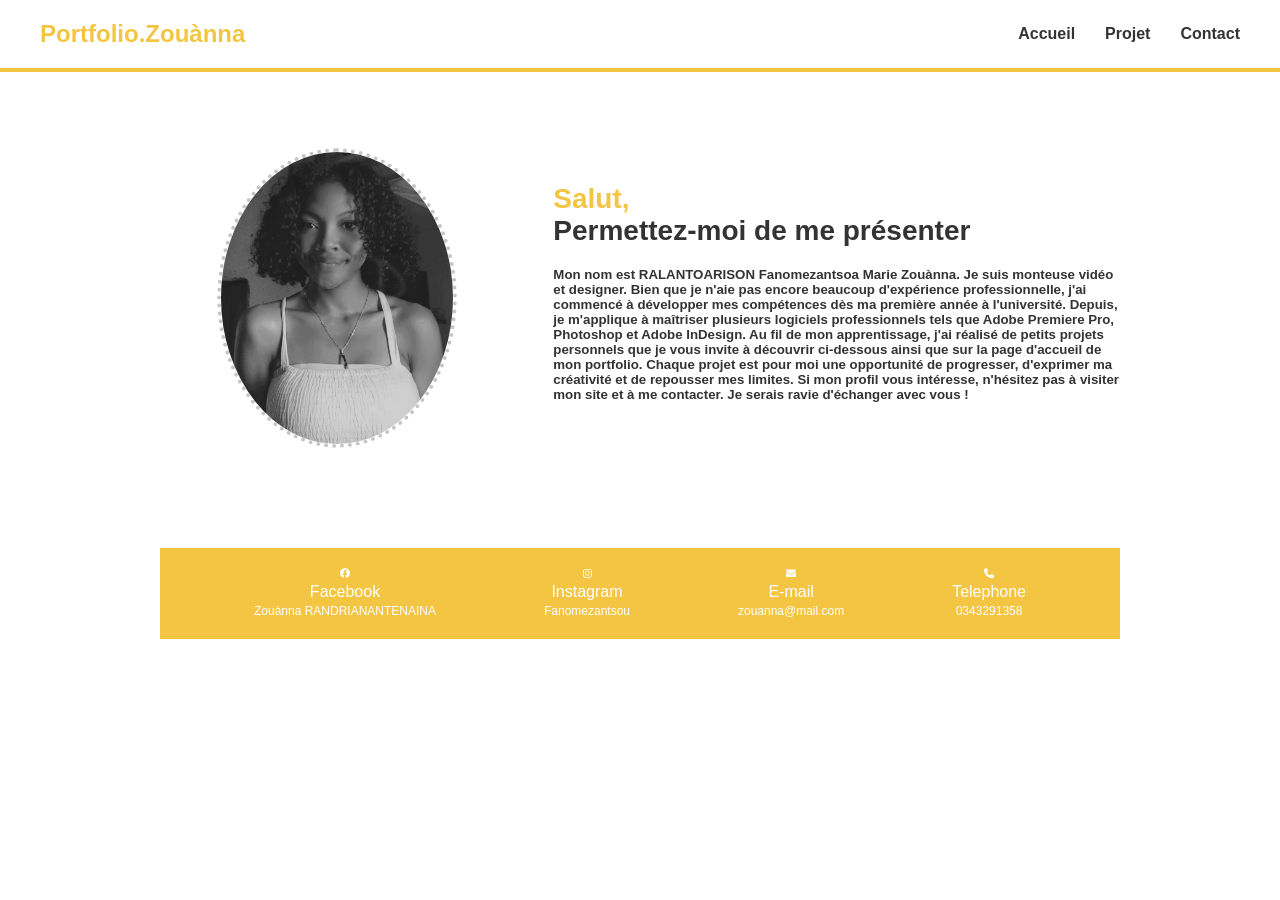
<file: index.html>
<!DOCTYPE html>
<html lang="en">
  <header>
  <div class="logo">Portfolio.Zouànna</div>
  <nav>
    <ul>
      <li><a href="Zouànna Accueil.html">Accueil</a></li>
      <li><a href="Zouànna photo.html">Projet</a></li>
      <li><a href="Zouànna conta.html">Contact</a></li>
    </ul>
  </nav>
</header>

<head>
  <meta charset="UTF-8" />
  <meta name="viewport" content="width=device-width, initial-scale=1.0"/>
  <title> Zouànna</title>
  <link rel="stylesheet" href="scc portfolio.css"/>
  <link rel="stylesheet" href="https://cdnjs.cloudflare.com/ajax/libs/font-awesome/6.4.0/css/all.min.css">
</head>
<body>
  <div class="container">
    <div class="intro">
      <div class="photo">
        <br></br>
        <img src="zouànna 123.jpg" alt="Profile photo">
      </div>
      <div class="content">
        <h1><span>Salut,</span><br>Permettez-moi de me présenter </h1>
        <div class="circles">
        </div>
        <p>
          <h5>Mon nom est RALANTOARISON Fanomezantsoa Marie Zouànna.
            Je suis monteuse vidéo et designer.
            Bien que je n'aie pas encore beaucoup d'expérience professionnelle, j'ai commencé à développer mes compétences dès ma première année à l'université.
            Depuis, je m'applique à maîtriser plusieurs logiciels professionnels tels que Adobe Premiere Pro, Photoshop et Adobe InDesign.
            
            Au fil de mon apprentissage, j'ai réalisé de petits projets personnels que je vous invite à découvrir ci-dessous ainsi que sur la page d'accueil de mon portfolio.
            Chaque projet est pour moi une opportunité de progresser, d'exprimer ma créativité et de repousser mes limites.
            
            Si mon profil vous intéresse, n'hésitez pas à visiter mon site et à me contacter.
            Je serais ravie d'échanger avec vous !
            </h5> </p>
            </div>
            <br></br>
          </p>
        </div>
        <br></br>
      </header>
    <footer class="footer">
      <div><i class="fab fa-facebook"></i> Facebook<br><span>Zouànna RANDRIANANTENAINA</span></div>
      <div><i class="fab fa-instagram"></i> Instagram<br><span>Fanomezantsou</span></div>
      <div><i class="fas fa-envelope"></i> E-mail<br><span>zouanna@mail.com</span></div>
      <div><i class="fas fa-phone"></i> Telephone<br><span>0343291358</span></div>
    </div>
  </div>
</footer>
</body>
</html>
</file>
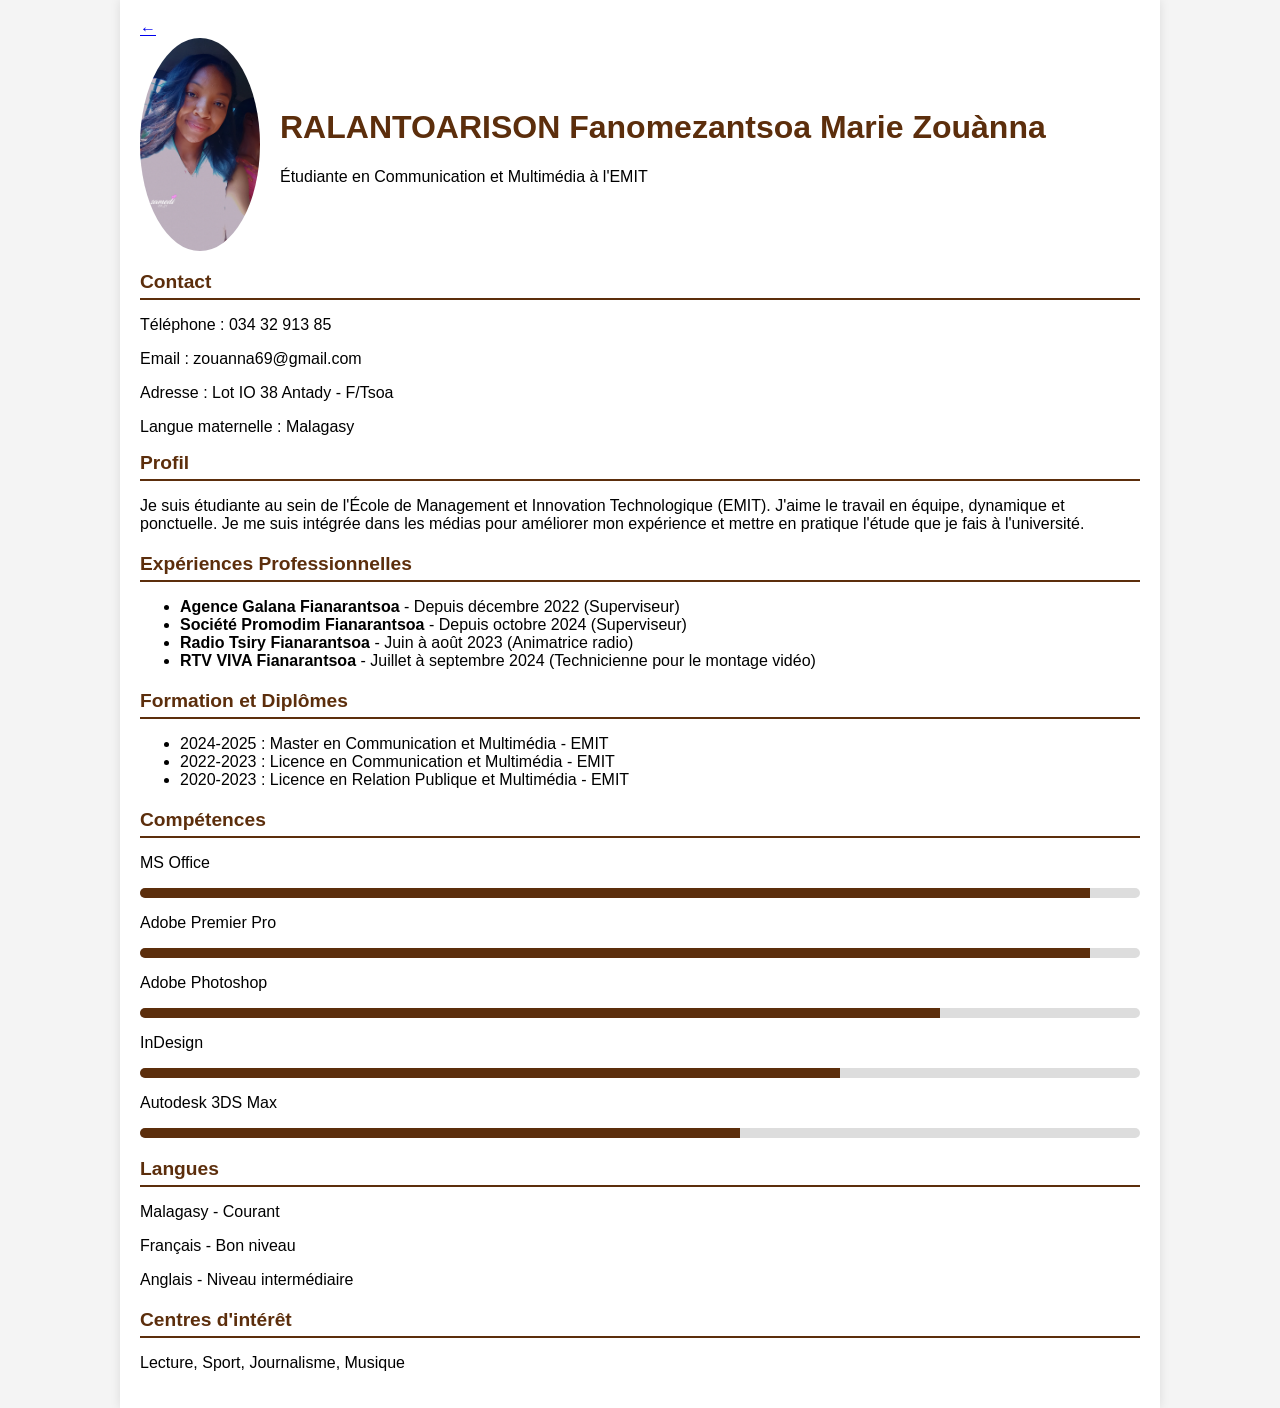
<file: Zouànna Accueil.html>
<!DOCTYPE html><html lang="fr">
<head>
  <meta charset="UTF-8">
  <meta name="viewport" content="width=device-width, initial-scale=1.0">
  <title>CV de Fanomezantsoa Marie Zouànna</title>
  <style>
    body {
      font-family: Arial, sans-serif;
      background-color: #f4f4f4;
      margin: 0;
      padding: 0;
    }
    .container {
      max-width: 1000px;
      margin: auto;
      background: white;
      padding: 20px;
      box-shadow: 0 0 10px rgba(0,0,0,0.1);
    }
    header {
      display: flex;
      align-items: center;
      gap: 20px;
    }
    header img {
      border-radius: 50%;
      width: 120px;
    }
    h1, h2 {
      color: #5c2e0c;
    }
    .contact, .languages, .skills, .experience, .education, .interests {
      margin-top: 20px;
    }
    .section-title {
      border-bottom: 2px solid #5c2e0c;
      margin-bottom: 10px;
      padding-bottom: 5px;
      font-size: 1.2em;
    }
    .progress {
      background: #ddd;
      border-radius: 20px;
      overflow: hidden;
      margin: 5px 0;
    }
    .progress-bar {
      background: #5c2e0c;
      height: 10px;
    }
    .back-arrow:hover {
      background-color: #d4d4d4;
    } 
  </style>
</head>
<body>
  <div class="container">
    <a href="index.html" class="back-arrow">&#8592</a>
    <header>
      <img src="Zouànna.jpg" alt="Photo de Zouànna">
      <div>
        <h1>RALANTOARISON Fanomezantsoa Marie Zouànna</h1>
        <p>Étudiante en Communication et Multimédia à l'EMIT</p>
      </div>
    </header><div class="contact">
  <h2 class="section-title">Contact</h2>
  <p>Téléphone : 034 32 913 85</p>
  <p>Email : zouanna69@gmail.com</p>
  <p>Adresse : Lot IO 38 Antady - F/Tsoa</p>
  <p>Langue maternelle : Malagasy</p>
</div>

<div class="profile">
  <h2 class="section-title">Profil</h2>
  <p>Je suis étudiante au sein de l'École de Management et Innovation Technologique (EMIT). J'aime le travail en équipe, dynamique et ponctuelle. Je me suis intégrée dans les médias pour améliorer mon expérience et mettre en pratique l'étude que je fais à l'université.</p>
</div>

<div class="experience">
  <h2 class="section-title">Expériences Professionnelles</h2>
  <ul>
    <li><strong>Agence Galana Fianarantsoa</strong> - Depuis décembre 2022 (Superviseur)</li>
    <li><strong>Société Promodim Fianarantsoa</strong> - Depuis octobre 2024 (Superviseur)</li>
    <li><strong>Radio Tsiry Fianarantsoa</strong> - Juin à août 2023 (Animatrice radio)</li>
    <li><strong>RTV VIVA Fianarantsoa</strong> - Juillet à septembre 2024 (Technicienne pour le montage vidéo)</li>
  </ul>
</div>

<div class="education">
  <h2 class="section-title">Formation et Diplômes</h2>
  <ul>
    <li>2024-2025 : Master en Communication et Multimédia - EMIT</li>
    <li>2022-2023 : Licence en Communication et Multimédia - EMIT</li>
    <li>2020-2023 : Licence en Relation Publique et Multimédia - EMIT</li>
  </ul>
</div>

<div class="skills">
  <h2 class="section-title">Compétences</h2>
  <p>MS Office</p>
  <div class="progress"><div class="progress-bar" style="width: 95%"></div></div>
  <p>Adobe Premier Pro</p>
  <div class="progress"><div class="progress-bar" style="width: 95%"></div></div>
  <p>Adobe Photoshop</p>
  <div class="progress"><div class="progress-bar" style="width: 80%"></div></div>
  <p>InDesign</p>
  <div class="progress"><div class="progress-bar" style="width: 70%"></div></div>
  <p>Autodesk 3DS Max</p>
  <div class="progress"><div class="progress-bar" style="width: 60%"></div></div>
</div>

<div class="languages">
  <h2 class="section-title">Langues</h2>
  <p>Malagasy - Courant</p>
  <p>Français - Bon niveau</p>
  <p>Anglais - Niveau intermédiaire</p>
</div>

<div class="interests">
  <h2 class="section-title">Centres d'intérêt</h2>
  <p>Lecture, Sport, Journalisme, Musique</p>
</div>

  </div>
</body>
</html>
</file>
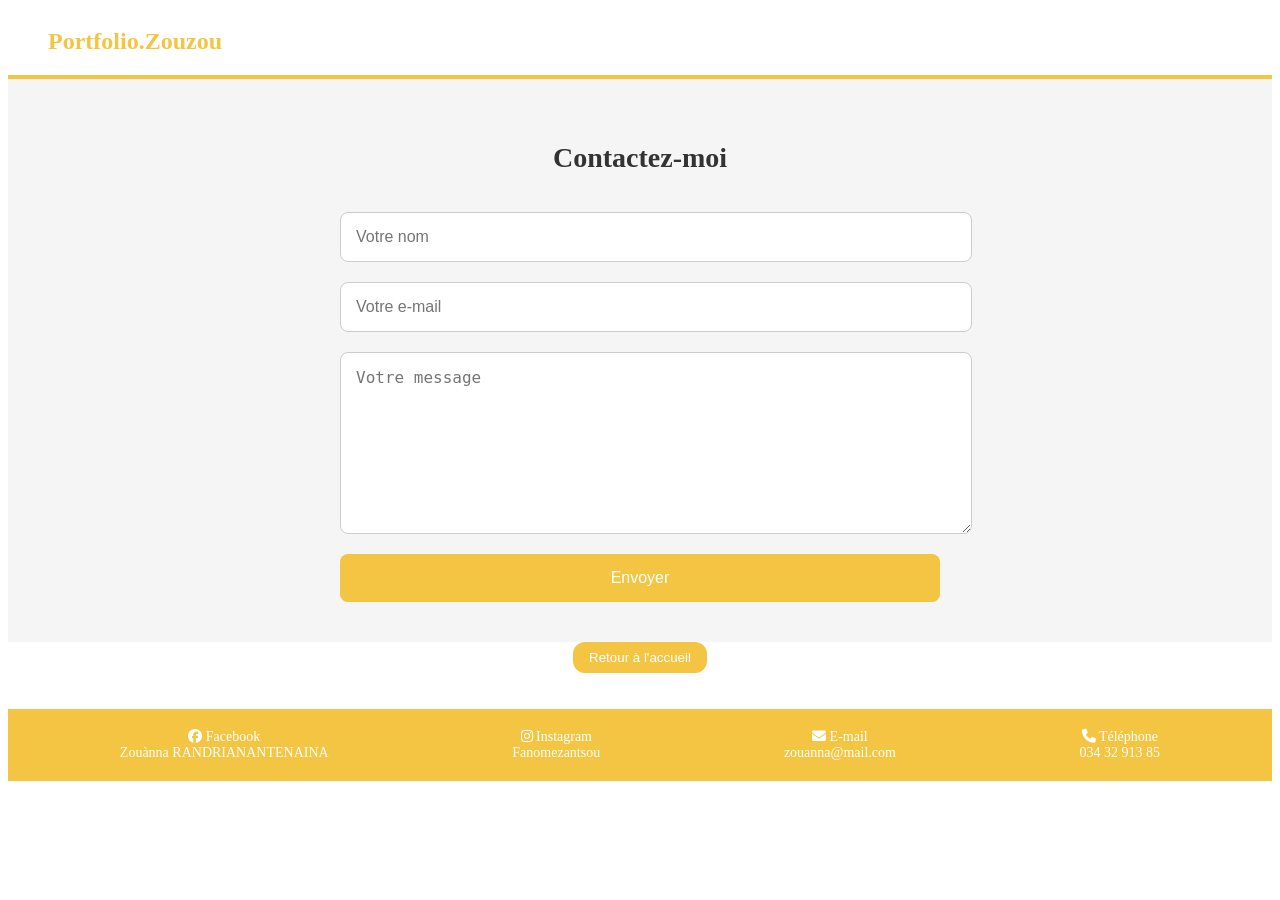
<file: Zouànna conta.html>
<!DOCTYPE html>
<html lang="fr">
<head>
  <meta charset="UTF-8">
  <meta name="viewport" content="width=device-width, initial-scale=1.0">
  <title> Portfolio.Zouànna</title>
  <link rel="stylesheet" href="https://cdnjs.cloudflare.com/ajax/libs/font-awesome/6.4.0/css/all.min.css">
  <link rel="stylesheet" href="Zouànna contact.css"> <!-- Ton fichier CSS -->
</head>
<body>

<header>
  <div class="logo">Portfolio.Zouzou</div>
  <nav>

  </nav>
</header>

<section class="contact-section">
  <h2>Contactez-moi</h2>
  <a href="" class="back-to-top"><i class="fas fa-arrox-up"></i> </a>
  <form class="contact-form" action="mailto:zouanna@mail.com" method="post" enctype="text/plain">
    <input type="text" name="nom" placeholder="Votre nom" required>
    <input type="email" name="email" placeholder="Votre e-mail" required>
    <textarea name="message" placeholder="Votre message" required></textarea>
    <button type="submit">Envoyer</button>
  </form>
</section>
   
</div>
<footer>
  <a href="index.html">
    <center><button>Retour à l'accueil</button></center>
  </a>
</footer>
<br></br>
<footer class="footer">
    <div><i class="fab fa-facebook"></i> Facebook<br><span>Zouànna RANDRIANANTENAINA</span></div>
    <div><i class="fab fa-instagram"></i> Instagram<br><span>Fanomezantsou</span></div>
    <div><i class="fas fa-envelope"></i> E-mail<br><span>zouanna@mail.com</span></div>
    <div><i class="fas fa-phone"></i> Téléphone<br><span>034 32 913 85</span></div>
  </footer>
  
  </div>
</footer>

</body>
</html>
</file>
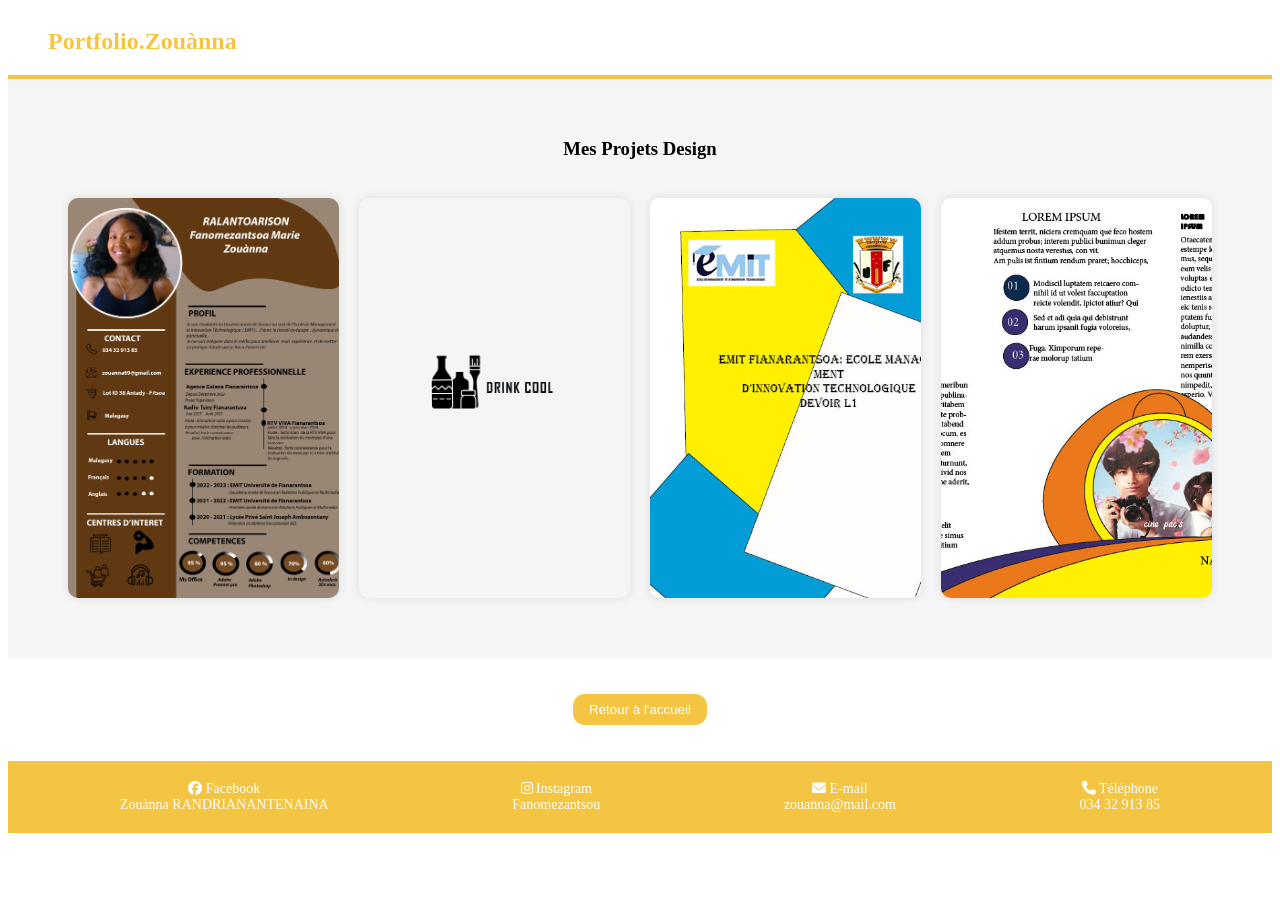
<file: Zouànna photo.html>
<!DOCTYPE html>
<html lang="fr">
<head>
  <meta charset="UTF-8">
  <meta name="viewport" content="width=device-width, initial-scale=1.0">
  <title>Portfolio Photo</title>
  <link rel="stylesheet" href="Zouànna photo.css"> <!-- Ton fichier CSS principal -->
  <link rel="stylesheet" href="https://cdnjs.cloudflare.com/ajax/libs/font-awesome/6.4.0/css/all.min.css">
</head>
<body>

<header>
  <div class="logo">Portfolio.Zouànna</div>
  <nav>
    
  </nav>
</header>

<section class="projects">
  <h3>Mes Projets Design</h3>
  <div class="photo-grid">
    <img src="zouànna.png" alt="Photo 1">
    <img src="Zouànna (2).png" alt="Photo 2">
    <img src="Zouànna (3).jpg" alt="Photo 3">
    <img src=" Zouànna (2).jpg" alt="Photo 4">
  </div>
</section>
<a href="index.html">
    <br></br>
    <center><button>Retour à l'accueil</button></center>
  </a>
  <br></br>
<footer class="footer">
  <div><i class="fab fa-facebook"></i> Facebook<br><span>Zouànna RANDRIANANTENAINA</span></div>
  <div><i class="fab fa-instagram"></i> Instagram<br><span>Fanomezantsou</span></div>
  <div><i class="fas fa-envelope"></i> E-mail<br><span>zouanna@mail.com</span></div>
  <div><i class="fas fa-phone"></i> Téléphone<br><span>034 32 913 85</span></div>
</footer>

</body>
</html>
</file>
<file: scc portfolio.css>
header {
  background-color: white;
  display: flex;
  justify-content: space-between;
  align-items: center;
  padding: 20px 40px;
  border-bottom: 4px solid #f4c542;
  position: sticky;
  top: 0;
  z-index: 700;
}
.ligne header,.ligne footer{
  width: 100%;
  height: 3px;
  background-color: orange;
  margin: 0;
  padding: 0;
}

.logo {
  font-size: 24px;
  font-weight: bold;
  color: #f4c542;
}

nav ul {
  display: flex;
  list-style: none;
  gap: 30px;
}

nav ul li a {
  text-decoration: none;
  font-weight: bold;
  color: #333;
  transition: color 0.3s ease;
}

nav ul li a:hover {
  color: #f4c542;
}

* {
  margin: 0;
  padding: 0;
  box-sizing: border-box;
}

body {
  font-family: 'Helvetica Neue', sans-serif;
  background: white;
  color: #333;
}

.container {
  max-width: 1000px;
  margin: auto;
  padding: 40px 20px;
}

.intro {
  display: flex;
  flex-wrap: wrap;
  align-items: center;
  justify-content: center;
}

.photo {
  flex: 1 1 250px;
  text-align: center;
  margin-bottom: 20px;
}

.photo img {
  width: 240px;
  height: 300px;
  object-fit: cover;
  border-radius: 50%;
  filter: grayscale(100%);
  border: 4px dotted #f4c542;
}

.content {
  flex: 2 18 400px;
  padding-left: 40px;
}

h1 {
  font-size: 28px;
  margin-bottom: 30
px;
  color: #333;
}

h1 span {
  color: #f4c542;
}

.circles {
  display: flex;
  gap: 20px;
  margin-bottom: 20px;
}

.circle {
  width: 85px;
  height: 80px;
  border-radius: 50%;
  background-color: #f4c542;
  display: flex;
  align-items: center;
  justify-content: center;
  font-weight: bold;
  color: white;
  text-transform: uppercase;
}
p {
  font-size: 140px;
  line-height: 1.6;
  color: #131111;
}
.projects {
  padding: 40px;
  background: #f5f5f5;
  text-align: center;
}
.projects h3 {
  font-size: 28px;
  margin-bottom: 20px;
}
.video-grid {
  display: grid;
  grid-template-columns: repeat(auto-fit, minmax(30px, 1fr));
  gap: 20px;
}
.video-grid video {
  width: 100%;
  height: auto;
  border-radius: 10px;
  box-shadow: 0 0 10px rgba(0,0,0,0.1);
}
.footer {
  background-color: #f4c542;
  color: white;
  text-align: center;
  padding: 20px 20px;
  width: 100%;
  position: relative;
  margin-top: 40px;
}

.footer div {
  color: white;
}

.footer i {
  display: block;
  font-size: 10px;
  margin-bottom: 5px;
}

.footer span {
  font-size: 12px;
}
.contact{
  background: #f4c542;
  color: white;
  display: flex

}
.footer{
  background-color: #f4c542;
  display:flex;
  justify-content: space-around;
  align-items: center;
  padding: 20px 40px;
  width: 100%;
  box-sizing: border-box;
}
</file>
<file: Zouànna contact.css>
header {
    background-color: white;
    display: flex;
    justify-content: space-between;
    align-items: center;
    padding: 20px 40px;
    border-bottom: 4px solid #f4c542;
    position: sticky;
    top: 0;
    z-index: 700;
  }
  .logo {
  font-size: 24px;
  font-weight: bold;
  color: #f4c542;
}
  
.contact-section {
  background: #f5f5f5;
  padding: 40px 20px;
  text-align: center;
}

.contact-section h2 {
  font-size: 28px;
  margin-bottom: 20px;
  color: #333;
}

.contact-form {
  max-width: 600px;
  margin: auto;
  display: flex;
  flex-direction: column;
  gap: 20px;
}

.contact-form input,
.contact-form textarea {
  width: 100%;
  padding: 15px;
  border: 1px solid #ccc;
  border-radius: 8px;
  font-size: 16px;
}

.contact-form textarea {
  height: 150px;
  resize: vertical;
}

.contact-form button {
  background-color: #f4c542;
  color: white;
  padding: 15px;
  border: none;
  border-radius: 8px;
  font-size: 16px;
  cursor: pointer;
  transition: background-color 0.3s;
}

.contact-form button:hover {
  background-color: #e5b000;
}

.footer {
    background-color: #f4c542;
    padding: 20px;
    display: flex;
    justify-content: space-around;
    text-align: center;
    font-size: 14px;
  }
  .footer div {
    color: white;
  }
button {
    background-color: #f4c542;
    color: white;
    border: none;
    padding: 0.5rem 1rem;
    border-radius: 12px;
    cursor: pointer;
  }
  
  button:hover {
    background-color:#f4c542;
  }
</file>
<file: Zouànna photo.css>
header {
    background-color: white;
    display: flex;
    justify-content: space-between;
    align-items: center;
    padding: 20px 40px;
    border-bottom: 4px solid #f4c542;
    position: sticky;
    top: 0;
    z-index: 700;
  }
.logo {
font-size: 24px;
font-weight: bold;
color: #f4c542;
}
.photo-grid {
  display: grid;
  grid-template-columns: repeat(auto-fit, minmax(250px, 1fr));
  gap: 20px;
  padding: 20px;
}

.photo-grid img {
  width: 100%;
  height: 400px;
  object-fit: cover;
  border-radius: 10px;
  box-shadow: 0 0 10px rgba(0,0,0,0.1);
}

/* La section "projects" a déjà le fond gris */
.projects {
  background: #f5f5f5;
  padding: 40px;
  text-align: center;
}
.contact-form button {
    background-color: #f4c542;
    color: white;
    padding: 15px;
    border: none;
    border-radius: 8px;
    font-size: 16px;
    cursor: pointer;
    transition: background-color 0.3s;
  }
  
  .contact-form button:hover {
    background-color: #e5b000;
  }
  
  .footer {
      background-color: #f4c542;
      padding: 20px;
      display: flex;
      justify-content: space-around;
      text-align: center;
      font-size: 14px;
    }
    .footer div {
      color: white;
    }
    button {
        background-color: #f4c542;
        color: white;
        border: none;
        padding: 0.5rem 1rem;
        border-radius: 12px;
        cursor: pointer;
      }
      
      button:hover {
        background-color:#f4c542;
      }
</file>
